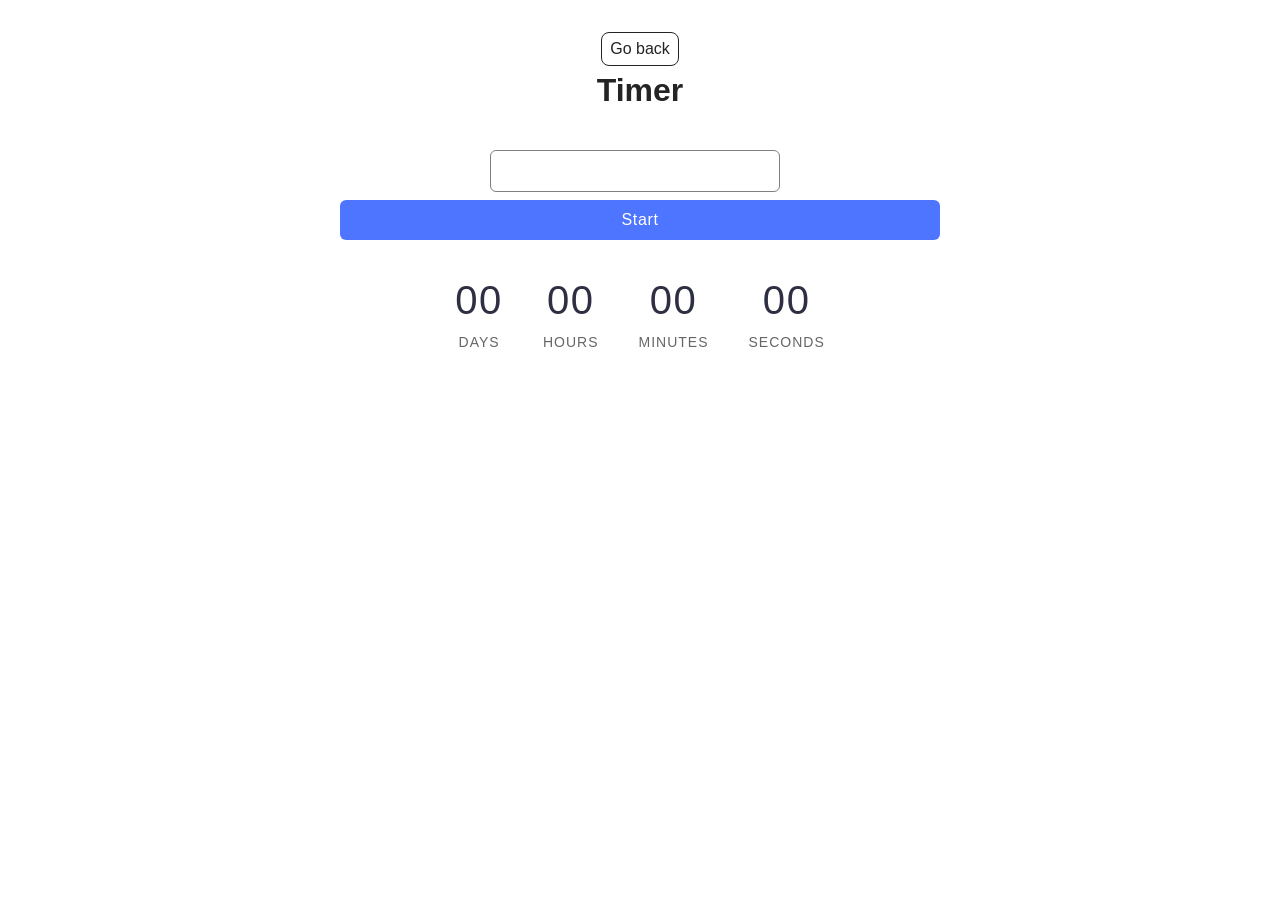
<file: src/1-timer.html>
<!doctype html>
<html lang="en">
  <head>
    <meta charset="UTF-8" />
    <meta http-equiv="X-UA-Compatible" content="IE=edge" />
    <meta name="viewport" content="width=device-width, initial-scale=1.0" />
    <title>Page 2</title>
    <link rel="stylesheet" href="./css/styles.css" />
    <link rel="stylesheet" href="./css/timer.css" />
  </head>
  <body>
    <main>
      <div class="container">
        <a class="back-link" href="./index.html">Go back</a>
        <h1 class="main-title">Timer</h1>
        <div class="timer-box">
          <input type="text" id="datetime-picker" />
          <button type="button" data-start>Start</button>
</div>
          <div class="timer">
            <div class="field">
              <span class="value" data-days>00</span>
              <span class="label">Days</span>
            </div>
            <div class="field">
              <span class="value" data-hours>00</span>
              <span class="label">Hours</span>
            </div>
            <div class="field">
              <span class="value" data-minutes>00</span>
              <span class="label">Minutes</span>
            </div>
            <div class="field">
              <span class="value" data-seconds>00</span>
              <span class="label">Seconds</span>
            </div>
          </div>
        
      </div>
    </main>

    <script type="module" src="./js/1-timer.js"></script>
  </body>
</html>
</file>
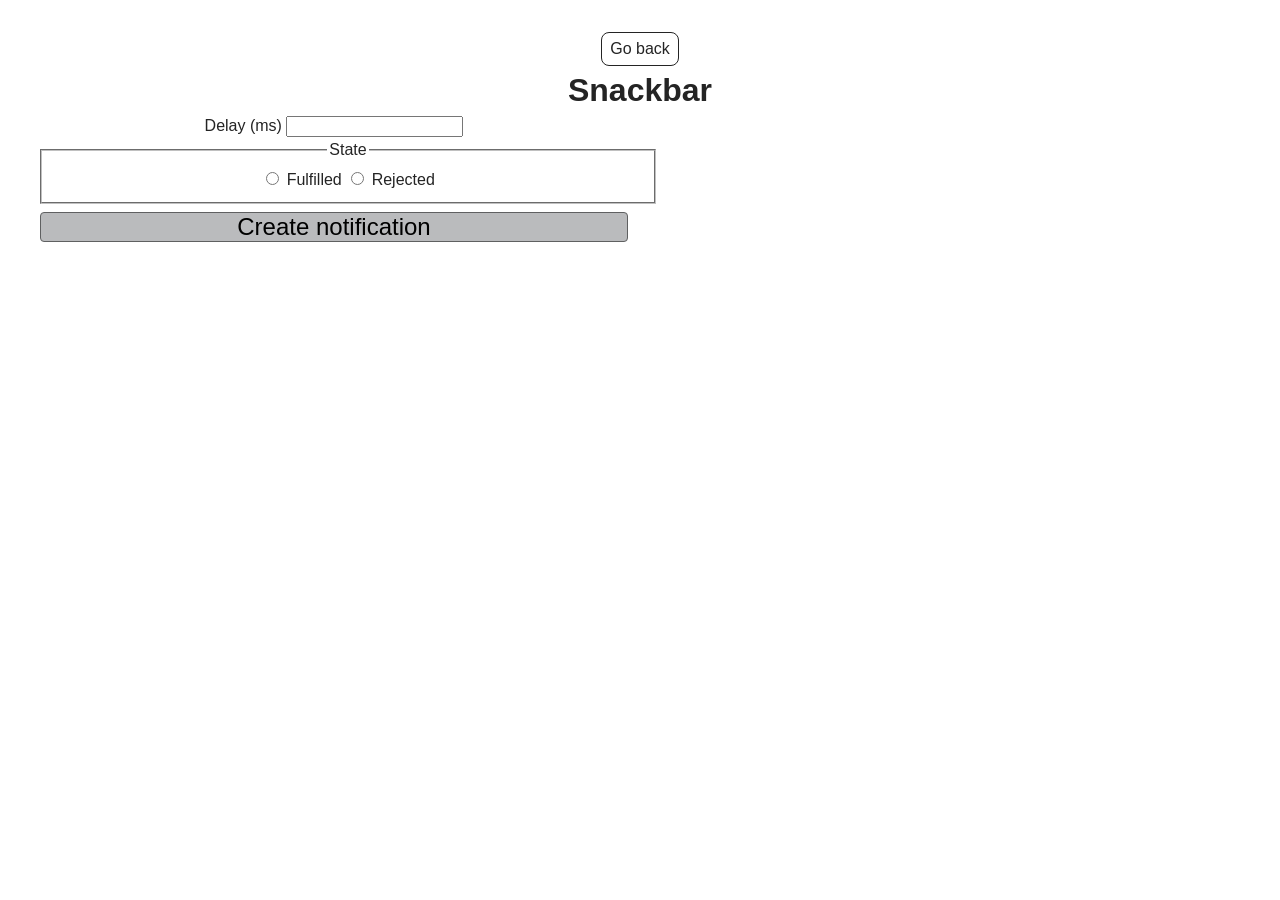
<file: src/2-snackbar.html>
<!doctype html>
<html lang="en">
  <head>
    <meta charset="UTF-8" />
    <meta http-equiv="X-UA-Compatible" content="IE=edge" />
    <meta name="viewport" content="width=device-width, initial-scale=1.0" />
    <title>Page 3</title>
    <link rel="stylesheet" href="./css/styles.css" />
    <link rel="stylesheet" href="./css/snackbar.css" />
  </head>
  <body>
    <main>
      <div class="container">
        <a class="back-link" href="./index.html">Go back</a>
        <h1 class="main-title">Snackbar</h1>
        <form class="form">
          <label>
            Delay (ms)
            <input type="number" name="delay" required />
          </label>

          <fieldset>
            <legend>State</legend>
            <label>
              <input type="radio" name="state" value="fulfilled" required />
              Fulfilled
            </label>
            <label>
              <input type="radio" name="state" value="rejected" required />
              Rejected
            </label>
          </fieldset>

          <button type="submit">Create notification</button>
        </form>
      </div>
    </main>

    <script type="module" src="./js/2-snackbar.js"></script>
  </body>
</html>
</file>
<file: src/css/styles.css>
/**
  |============================
  | include css partials with
  | default @import url()
  |============================
*/
/* Common styles */
@import url('./reset.css');
@import url('./base.css');
@import url('./container.css');
@import url('./animations.css');

/* Sections style */
@import url('./header.css');
@import url('./vite-promo.css');
@import url('./badges.css');
@import url('./back-link.css');
@import url('./footer.css');
@import url('./timer.css');
@import url('./snackbar.css');
</file>
<file: src/css/timer.css>
/* загальні стилі */
body {
    font-family: "Montserrat", sans-serif;
}


.timer-box {
    width: 600px;
    margin: 36px auto;
    text-align: center;
}


#datetime-picker {
    width: 272px;
    height: 40px;
    padding: 0 8px;
    font-size: 16px;

    border: 1px solid #808080;
    border-radius: 6px;
    margin-right: 10px;
}
#datetime-picker:hover {
    border: 1px solid #000;
}
#datetime-picker:active {
    border: 1px solid #4E75FF;
}
#datetime-picker:disabled {
    border: 1px solid #808080;
}
/* кнопка */
button[data-start] {
    height: 40px;
    padding: 0 20px;
    font-size: 16px;

    border: none;
    border-radius: 6px;
    background: #4E75FF;
    color: #fff;
    font-weight: 500;
        font-size: 16px;
        line-height: 1.5;
        letter-spacing: 0.04em;

    cursor: pointer;
}

button[data-start]:hover {
    background: #6c8cff;
}

button[data-start]:disabled {
    background: #cfcfcf;
    color: #989898;
}

/* блок таймера */
.timer {
    display: flex;
    justify-content: center;
    gap: 40px;
    margin-top: 32px;

}

/* один блок (days, hours...) */
.field {
    display: flex;
    flex-direction: column;
    align-items: center;
    font-weight: 400;
        font-size: 16px;
        line-height: 1.5;
        color: #2e2f42;
}

/* великі цифри */
.value {
font-weight: 400;
    font-size: 40px;
    line-height: 1.2;
    letter-spacing: 0.04em;
    color: #2e2f42;
}

/* підпис */
.label {
    margin-top: 8px;
    font-size: 14px;
    text-transform: uppercase;
    color: #666;
    letter-spacing: 1px;
}
</file>
<file: src/css/snackbar.css>
form {
  width: calc((100% - 24px) / 2);
}

fieldset {
  margin: 0;
  width: 100%;
}

button {
  margin-top: 8px;
  width: 100%;
  font-family: 'Montserrat', sans-serif;
  font-size: 24px;
  font-weight: 400;
  padding: 0 8px;
  color: #000;
  background-color: #babbbd;
  border: 1px solid #5f6061;
  border-radius: 4px;
}
</file>
